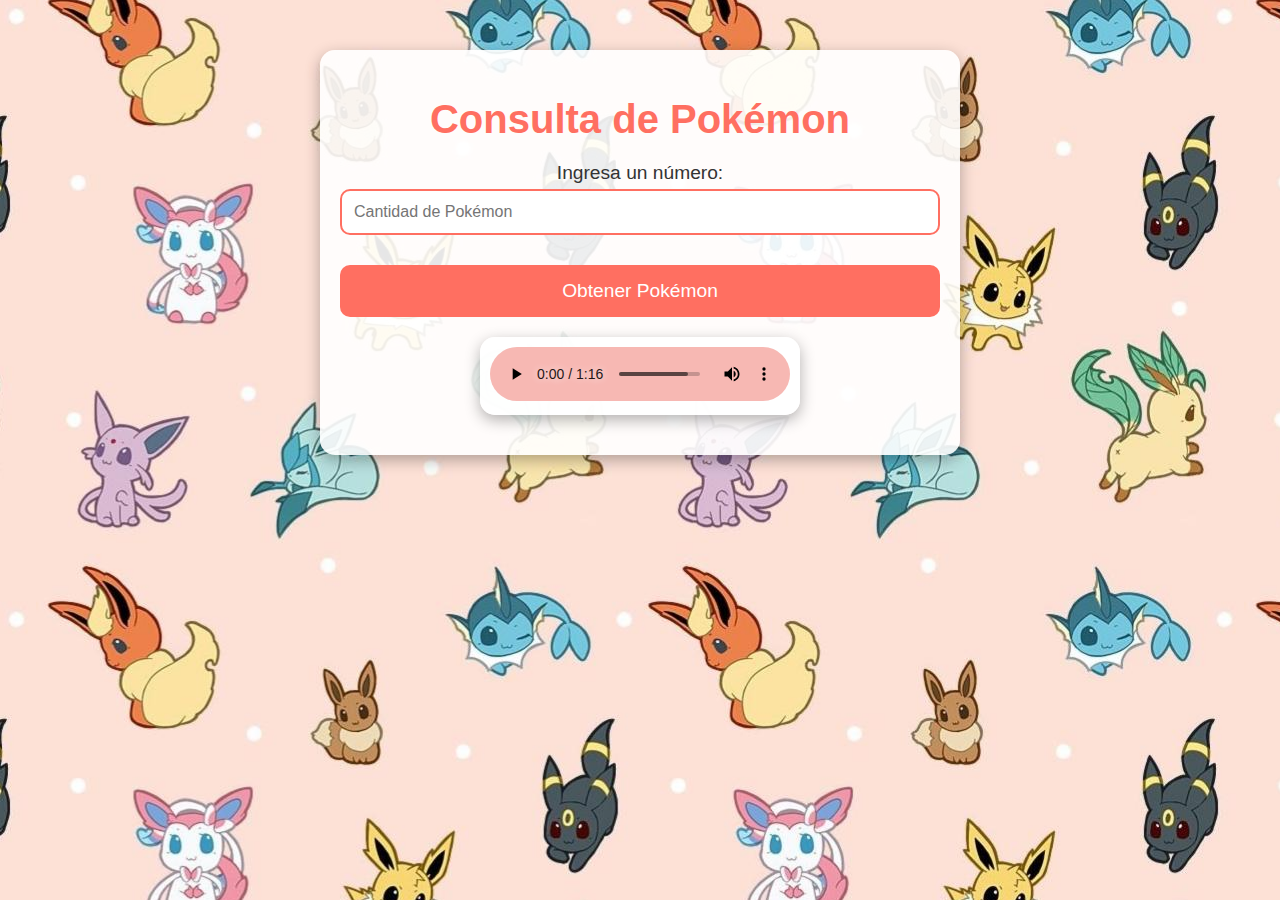
<file: Daniel Holguin - 204826/index.html>
<!DOCTYPE html>
<html lang="es">
<head>
    <meta charset="UTF-8">
    <meta name="viewport" content="width=device-width, initial-scale=1.0">
    <title>Formulario Pokédex</title>
    <link rel="icon" type="image/png" href="image/Pokeball_icon-icons.com_67533.png">
    <link rel="stylesheet" href="style.css">
</head>
<body> 
    <div class="container">
        <h1>Consulta de Pokémon</h1>

        <label for="numberInput">Ingresa un número:</label>

        <input type="number" id="numberInput" min="1" max="151" placeholder="Cantidad de Pokémon" />

        <button id="fetchButton">Obtener Pokémon</button>
        
        <div class="audio-container">
            <audio controls autoplay loop>
                <source src="sound/1-09. Battle! (Wild Pokémon).mp3" type="audio/mpeg">
            </audio>
        </div>
        
        <div id="dataContainer"></div>

    </div>

    <script src="script.js"></script>
    
</body>
</html>
</file>
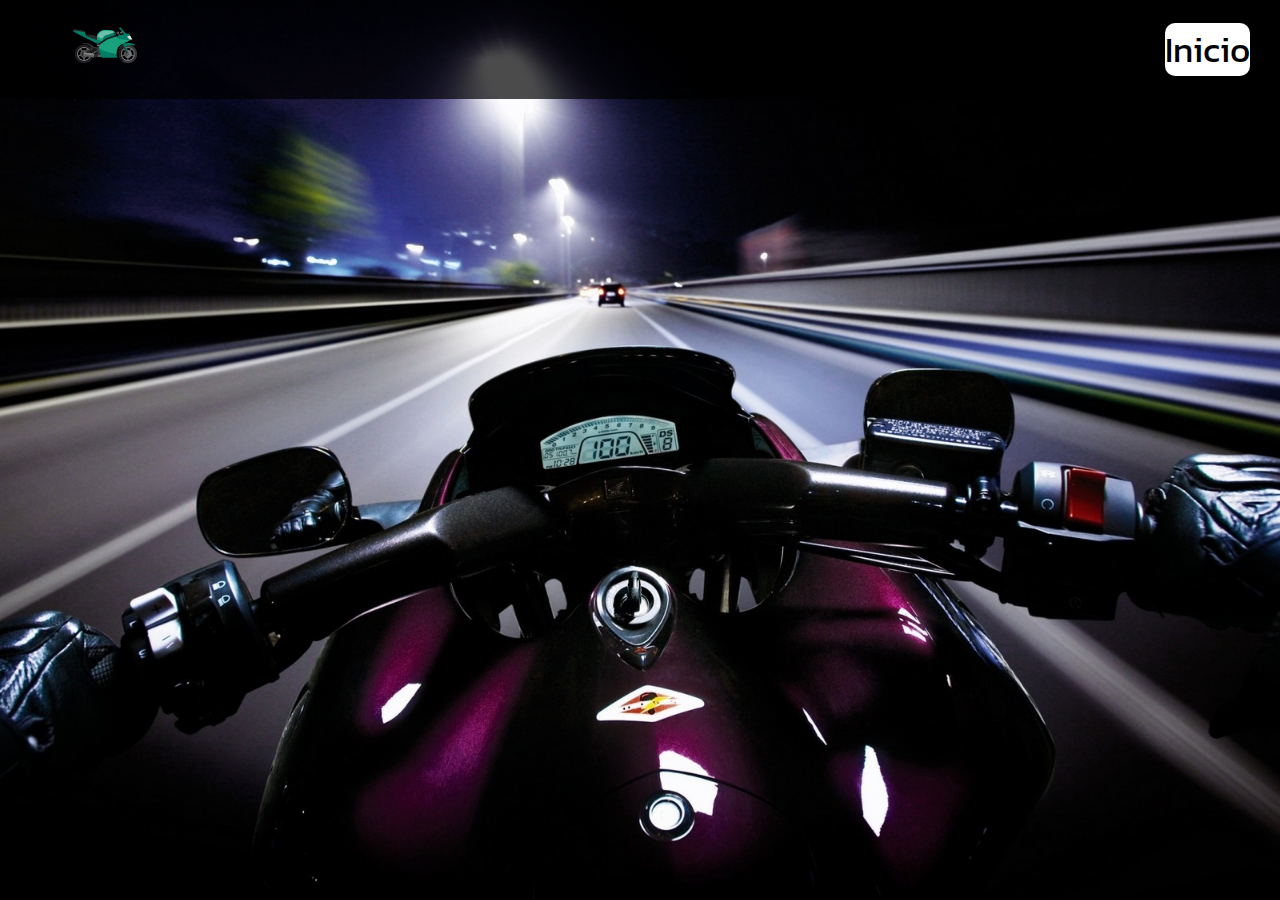
<file: tiendamotos-main/index.html>
<!DOCTYPE html>
<html lang="es">
<head>
    <meta charset="UTF-8">
    <meta name="viewport" content="width=device-width, initial-scale=1.0">
    <title>Inicio de Sesion</title>
    <link rel="preconnect" href="https://fonts.googleapis.com">
    <link rel="preconnect" href="https://fonts.gstatic.com" crossorigin>
    <link href="https://fonts.googleapis.com/css2?family=PT+Serif:ital,wght@0,400;0,700;1,400;1,700&family=Roboto:ital,wght@0,100;0,300;0,400;0,500;0,700;0,900;1,100;1,300;1,400;1,500;1,700;1,900&display=swap" rel="stylesheet">
    <link rel="stylesheet" href="css/style.css">
    <link rel="stylesheet" href="css/reset.css">
</head>
<body>
    <div class="navbar">
        <div class="logo">
            <img src="img/logo.png" alt="">
        </div>
        <nav>
            <ul>
                <li><button id="loginBtn">Inicio</button></li>
            </ul>
        </nav>
    </div>

    <div id="loginModal" class="modal">
        <div class="modal-content">
            <span class="close">&times;</span>
            <form>
                <h1>Inicio</h1>
                <label for="email">Correo Electronico</label>
                <input type="email" id="email" name="email" value="al204826@alumnos.uacj.mx" required="al204826">
                <label for="password">Contraseña</label>
                <input type="password" id="password" name="password" required>
                <input type="checkbox" id="remember" name="remember" checked>
                <label for="remember">Recuerdame</label>
                <a href="#" class="forgot-password">¿Olvidaste tu contraseña?</a>
                <div class="login"><a href="home.html" type="submit">Inicio de Sesion</a></div>
                <br>
                
                <p>¿No tienes una cuenta? <a href="#" class="registro">Registrarse</a></p>
            </form>
        </div>
    </div>

    <script src="js/script.js"></script>
</body>
</html>
</file>
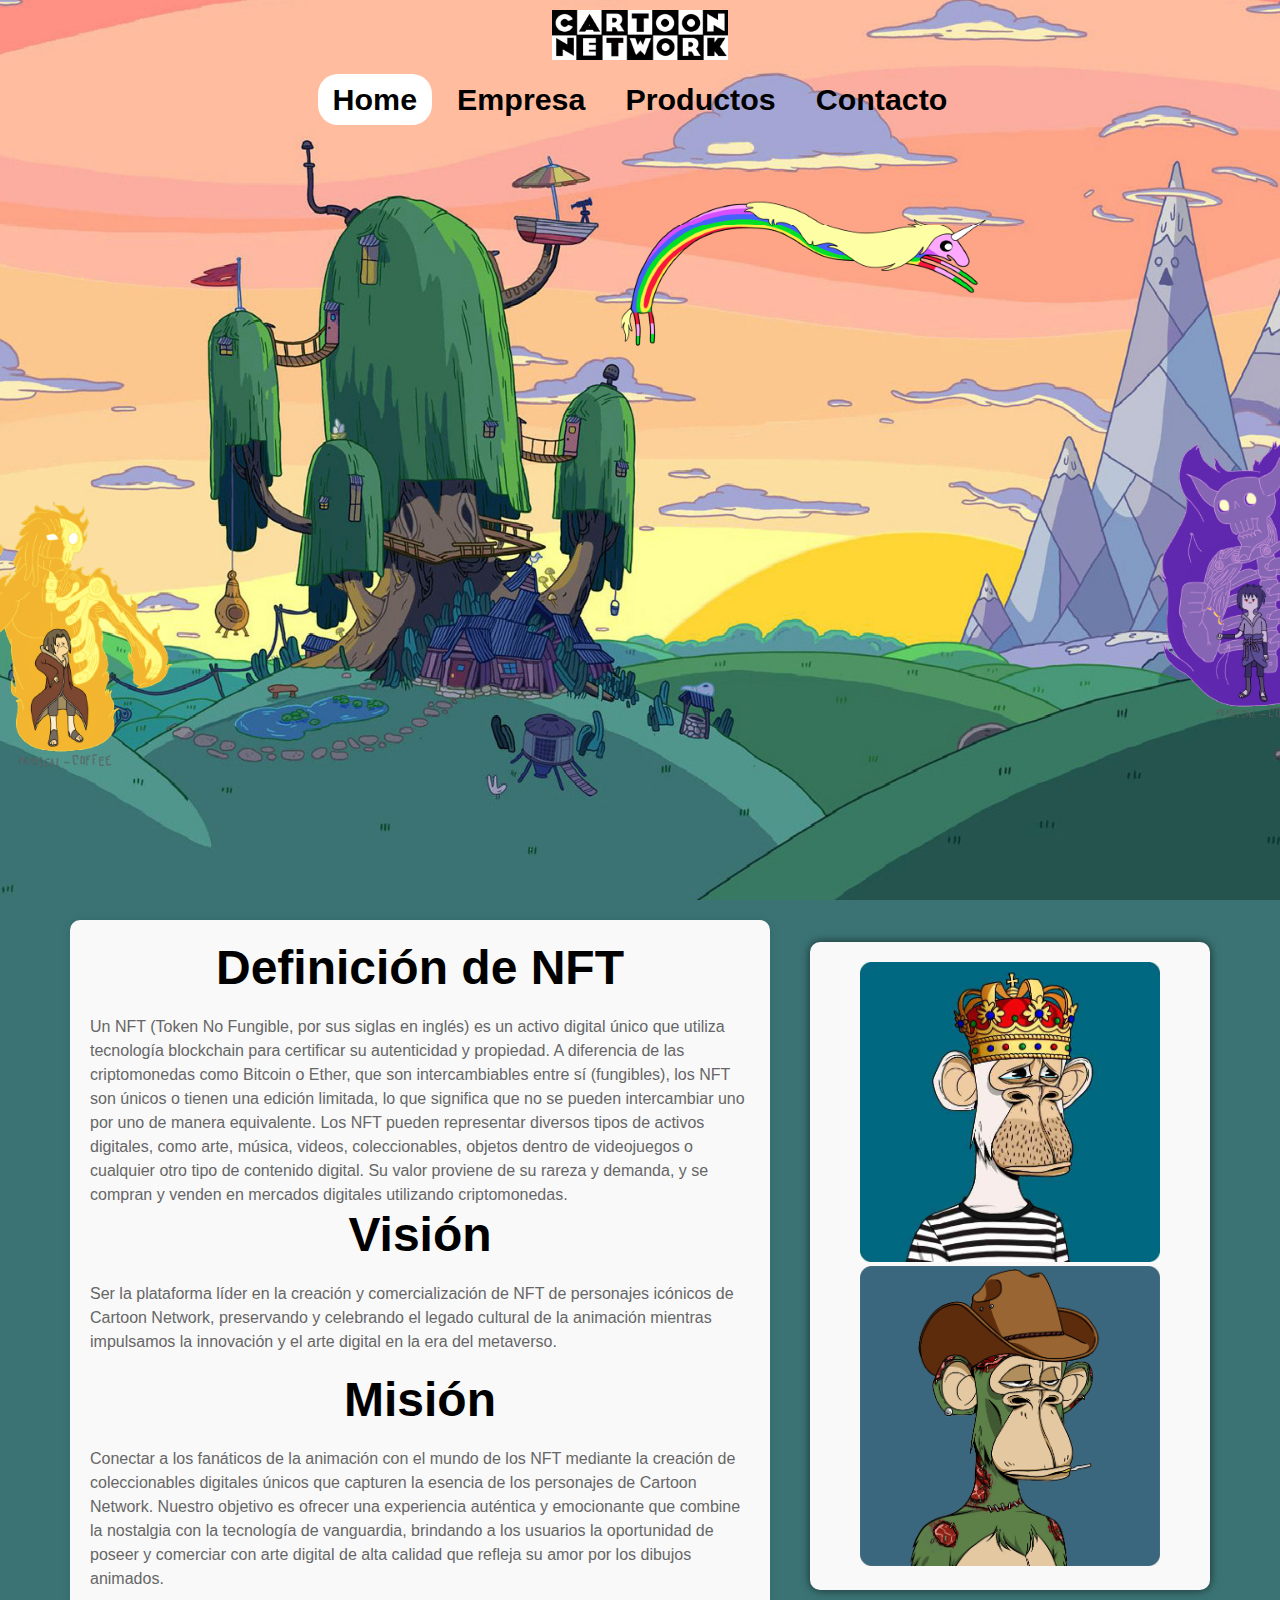
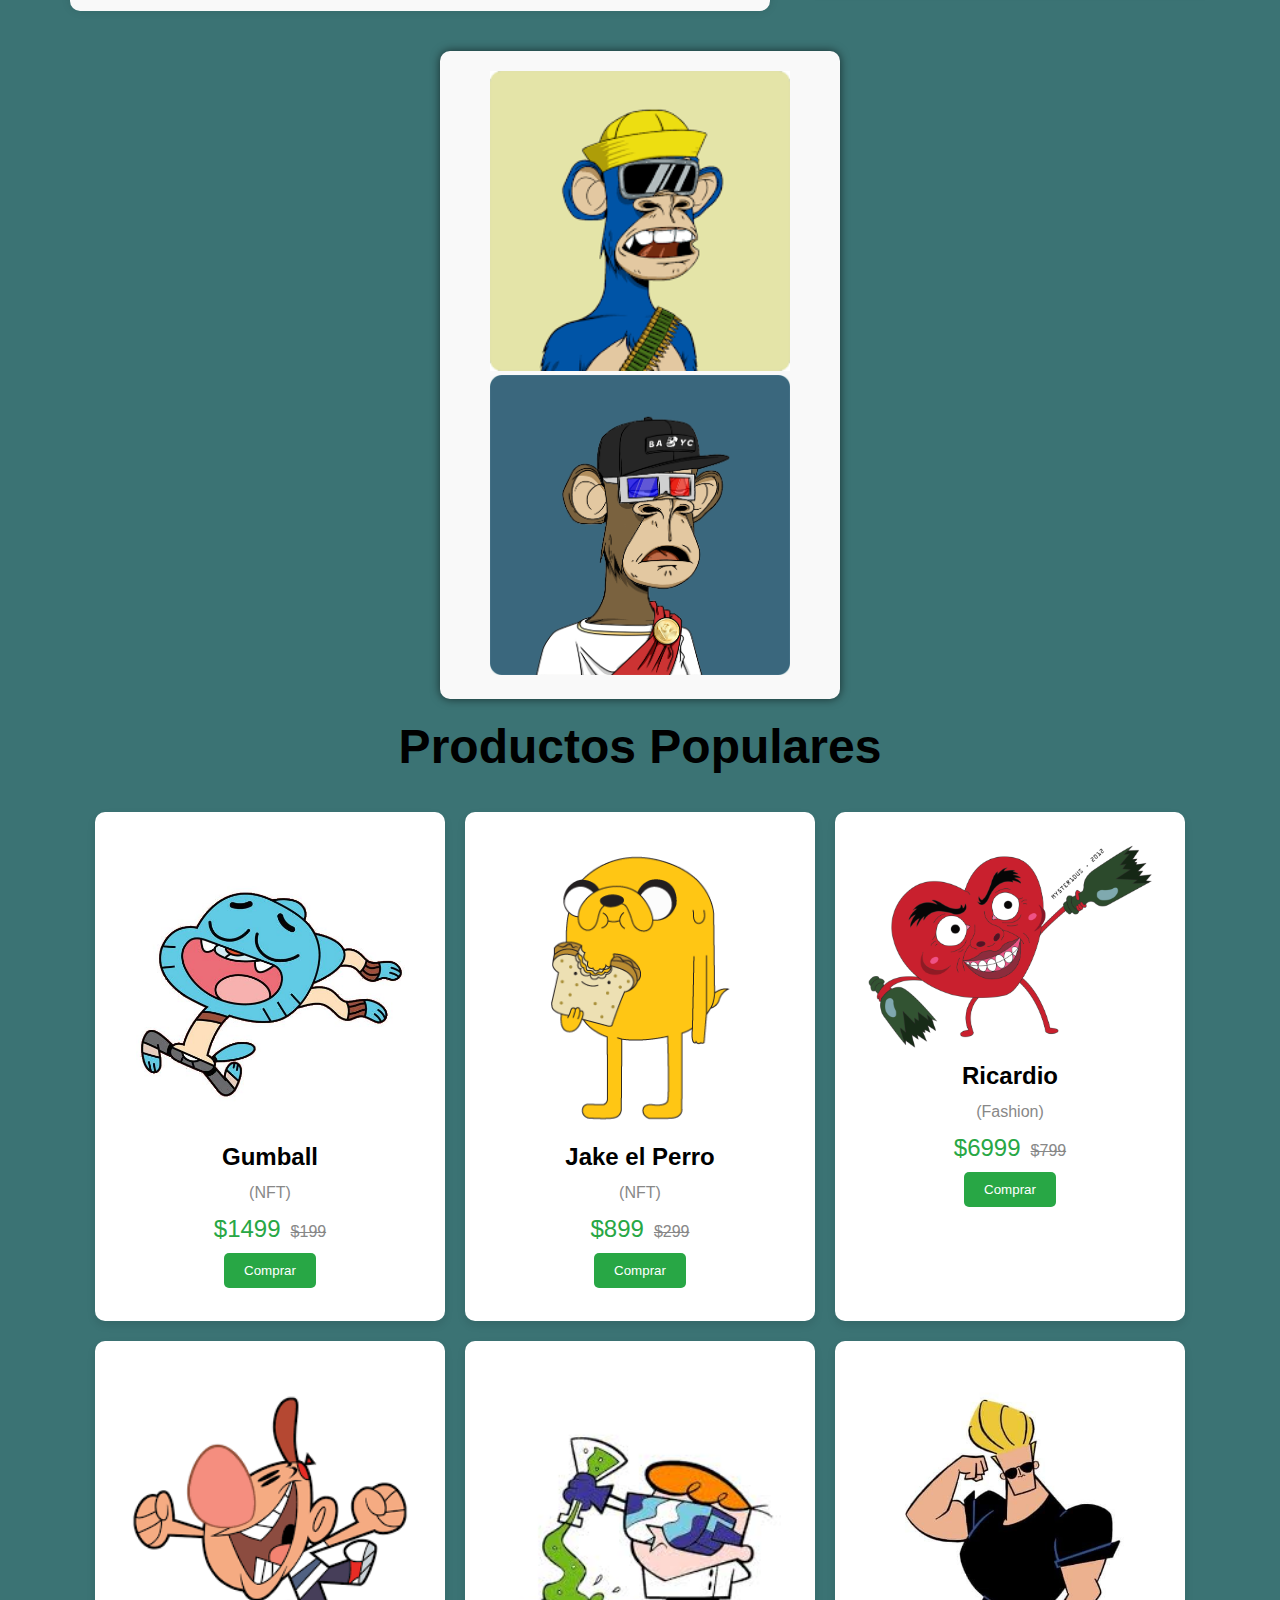
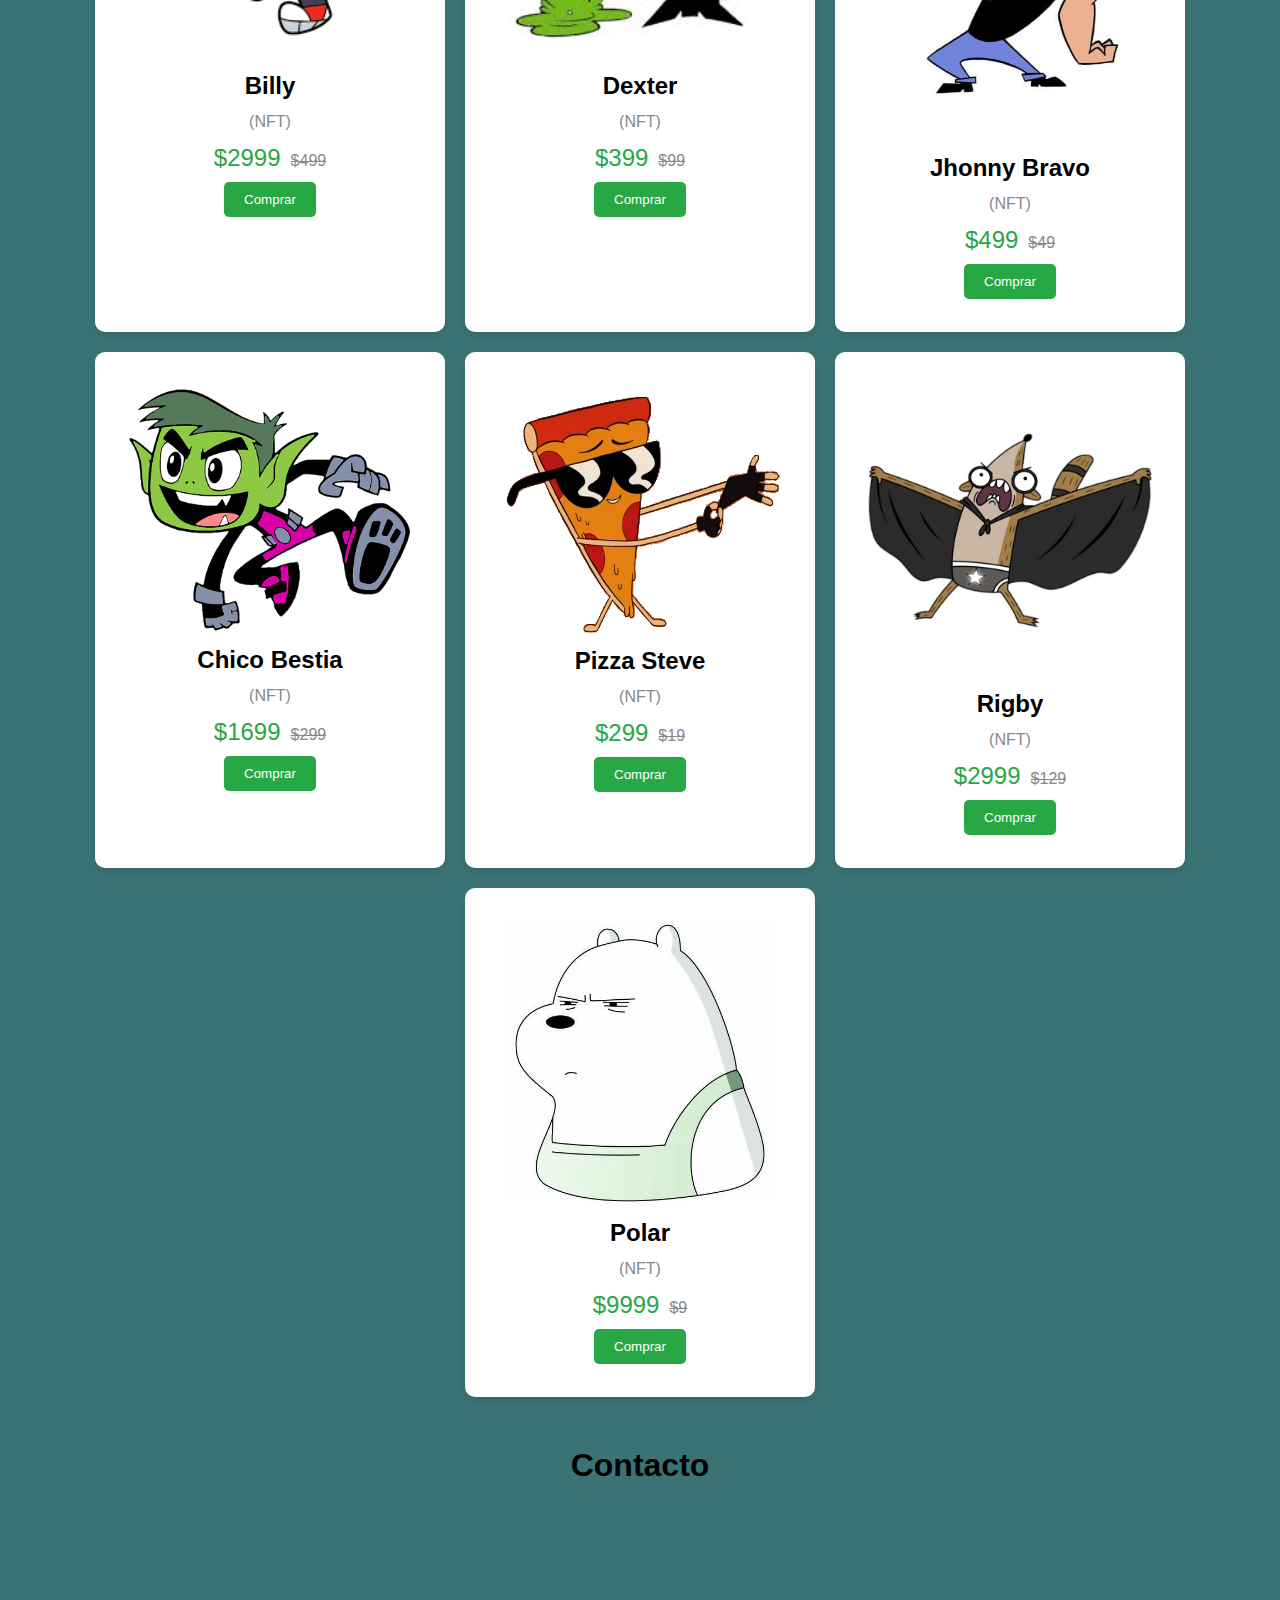
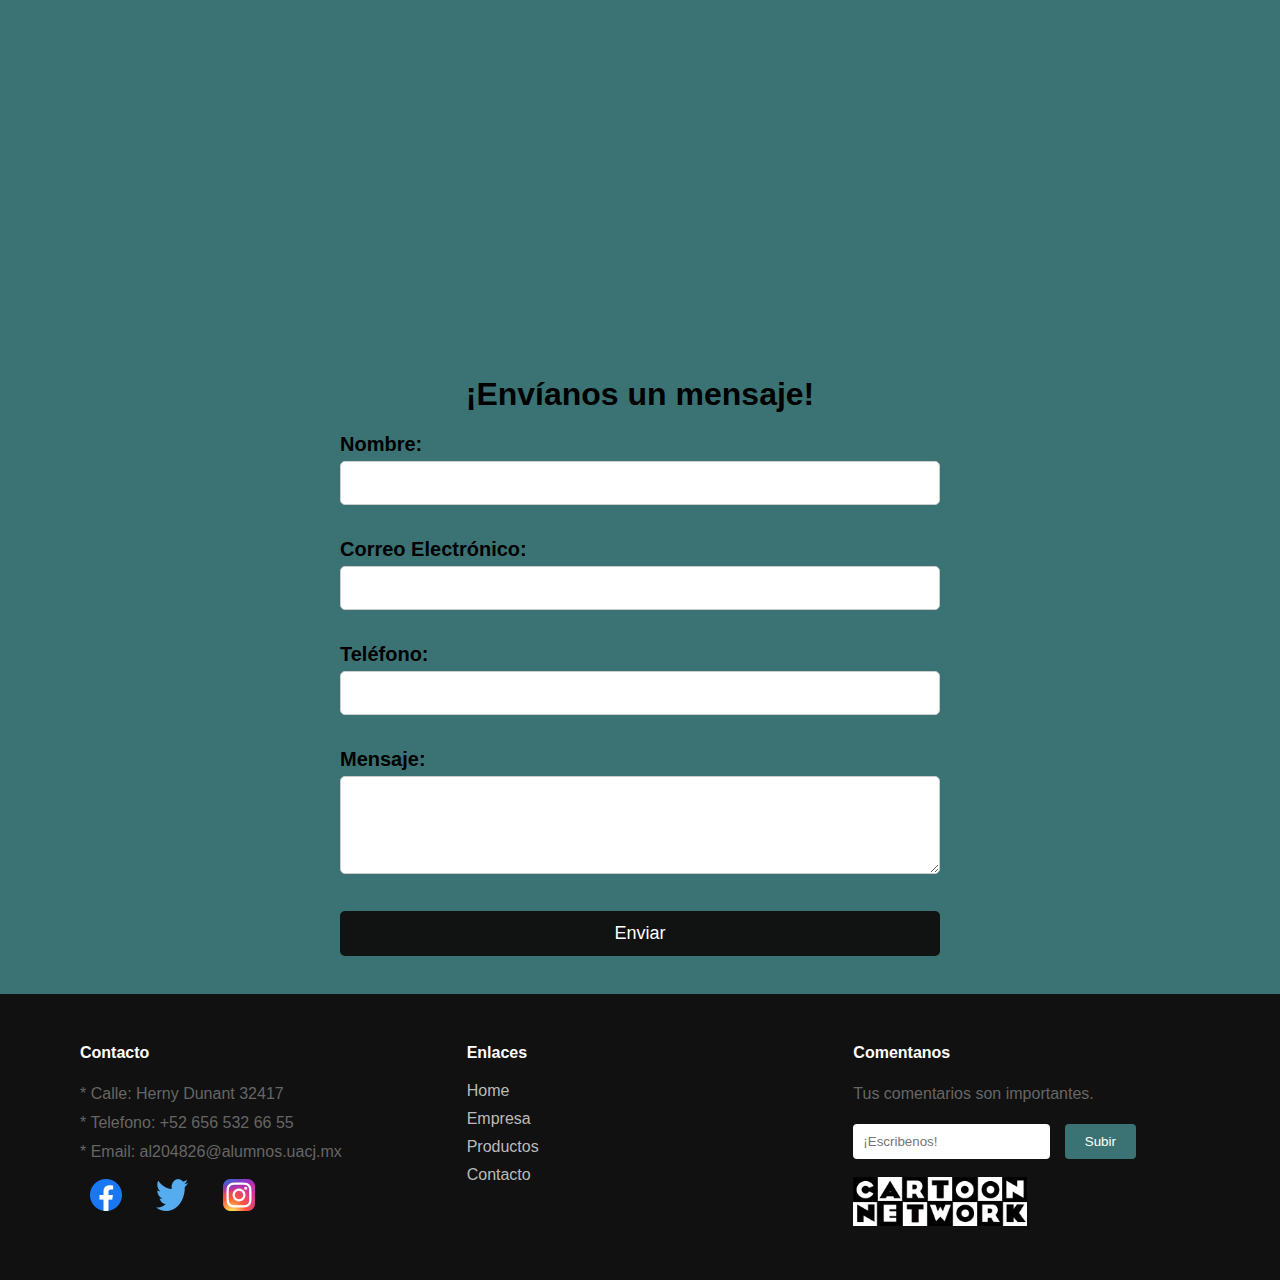
<file: parallax2.0/204826/index.html>
<!DOCTYPE html>
<html lang="en">
<head>
    <meta charset="UTF-8">
    <meta name="viewport" content="width=device-width, initial-scale=1.0">
    <link rel="stylesheet" href="style.css">
    <title>Cartoon NetWork</title>
</head>
<body>
    <header>
        <div class="logo">
            <img src="images/logoCrtoon.gif">
        </div>

        <nav class="navegador">
            <a href="#" class="active">Home</a>
            <a href="#vision">Empresa</a>
            <a href="#otros">Productos</a>
            <a href="#contacto">Contacto</a>
        </nav>

    </header>

        <section class="parallax">
            <img src="images/fondo.png" id="fondo">
            <img src="images/arcoiris.png" id="arcoiris">
            <img src="images/itachi.png" id="itachi">
            <img src="images/sasuke.png" id="sasuke">
            
        </section>

        <!--Vision-->

        <div id="vision" class="inf">
            <div class="info">
                <h1>Definición de NFT</h1>
                <p>Un NFT (Token No Fungible, por sus siglas en inglés) es un activo digital único que utiliza tecnología blockchain para certificar su autenticidad y propiedad. A diferencia de las criptomonedas como Bitcoin o Ether, que son intercambiables entre sí (fungibles), los NFT son únicos o tienen una edición limitada, lo que significa que no se pueden intercambiar uno por uno de manera equivalente.

                    Los NFT pueden representar diversos tipos de activos digitales, como arte, música, videos, coleccionables, objetos dentro de videojuegos o cualquier otro tipo de contenido digital. Su valor proviene de su rareza y demanda, y se compran y venden en mercados digitales utilizando criptomonedas.</p>
                <h1>Visión</h1>
                <p>Ser la plataforma líder en la creación y comercialización de NFT de personajes icónicos de Cartoon Network,
                   preservando y celebrando el legado cultural de la animación mientras impulsamos la innovación y el arte digital en la era del metaverso.</p>
                <br>
                <h1>Misión</h1>
                <p>Conectar a los fanáticos de la animación con el mundo de los NFT mediante la creación de coleccionables digitales únicos que
                   capturen la esencia de los personajes de Cartoon Network. Nuestro objetivo es ofrecer una experiencia auténtica y emocionante 
                   que combine la nostalgia con la tecnología de vanguardia, brindando a los usuarios la oportunidad de poseer y comerciar con arte
                   digital de alta calidad que refleja su amor por los dibujos animados.</p>
        
            </div>
            <div class="img-info">
                <img src="images/nft.jpg" alt="">
                <img src="images/nft1.png" alt="">
            </div>
            <div class="img-info">
                <img src="images/nft2.png" alt="">
                <img src="images/nft3.png" alt="">
            </div>
            
        </div>

        <!--Ventas-->

        <div id="otros" class="container">
            <h1>Productos Populares</h1>
            <br>
    
            <div class="card-container">
    
                <div class="card">
                    <img src="images/gumball.jpg" alt="Gumball">
                    <h2>Gumball</h2>
                    <p>(NFT)</p>
                    <div class="price">
                        <span class="current-price">$1499</span>
                        <span class="original-price">$199</span>
                    </div>
                    <a href="catalogo.html"><button>Comprar</button></a>
                </div>
    
                <div class="card">
                    <img src="images/jake.png" alt="jake">
                    <h2>Jake el Perro</h2>
                    <p>(NFT)</p>
                    <div class="price">
                        <span class="current-price">$899</span>
                        <span class="original-price">$299</span>
                    </div>
                    <a href="catalogo.html"><button>Comprar</button></a>
                </div>
    
                <div class="card">
                    <img src="images/ricardio.png" alt="Ricardio">
                    <h2>Ricardio</h2>
                    <p>(Fashion)</p>
                    <div class="price">
                        <span class="current-price">$6999</span>
                        <span class="original-price">$799</span>
                    </div>
                    <a href="catalogo.html"><button>Comprar</button></a>
                </div>
    
                <div class="card">
                    <img src="images/billy.png" alt="Billy">
                    <h2>Billy</h2>
                    <p>(NFT)</p>
                    <div class="price">
                        <span class="current-price">$2999</span>
                        <span class="original-price">$499</span>
                    </div>
                    <a href="catalogo.html"><button>Comprar</button></a>
                </div>

                <div class="card">
                    <img src="images/dexter.jpg" alt="Dexter">
                    <h2>Dexter</h2>
                    <p>(NFT)</p>
                    <div class="price">
                        <span class="current-price">$399</span>
                        <span class="original-price">$99</span>
                    </div>
                    <a href="catalogo.html"><button>Comprar</button></a>
                </div>
    
                <div class="card">
                    <img src="images/Jhonny Bravo.jpg" alt="Jhonny Bravo">
                    <h2>Jhonny Bravo</h2>
                    <p>(NFT)</p>
                    <div class="price">
                        <span class="current-price">$499</span>
                        <span class="original-price">$49</span>
                    </div>
                    <a href="catalogo.html"><button>Comprar</button></a>
                </div>
    
                <div class="card">
                    <img src="images/chicobestia.png" alt="Chico Bestia">
                    <h2>Chico Bestia</h2>
                    <p>(NFT)</p>
                    <div class="price">
                        <span class="current-price">$1699</span>
                        <span class="original-price">$299</span>
                    </div>
                    <a href="catalogo.html"><button>Comprar</button></a>
                </div>
    
                <div class="card">
                    <img src="images/pizza.png" alt="pizza">
                    <h2>Pizza Steve</h2>
                    <p>(NFT)</p>
                    <div class="price">
                        <span class="current-price">$299</span>
                        <span class="original-price">$19</span>
                    </div>
                    <a href="catalogo.html"><button>Comprar</button></a>
                </div>

                <div class="card">
                    <img src="images/rigby.jpg" alt="Rigby">
                    <h2>Rigby</h2>
                    <p>(NFT)</p>
                    <div class="price">
                        <span class="current-price">$2999</span>
                        <span class="original-price">$129</span>
                    </div>
                    <a href="catalogo.html"><button>Comprar</button></a>
                </div>

                <div class="card">
                    <img src="images/polar.jpg" alt="Polar">
                    <h2>Polar</h2>
                    <p>(NFT)</p>
                    <div class="price">
                        <span class="current-price">$9999</span>
                        <span class="original-price">$9</span>
                    </div>
                    <a href="catalogo.html"><button>Comprar</button></a>
                </div>

            </div>
    
        </div>

        <!--Contacto-->

       
        <div id="contacto" class="map-container">
            <h2>Contacto</h2>
            <br>
            <iframe src="https://www.google.com/maps/embed?pb=!1m18!1m12!1m3!1d3393.0438228381595!2d-106.43743248826229!3d31.742004786049606!2m3!1f0!2f0!3f0!3m2!1i1024!2i768!4f13.1!3m3!1m2!1s0x86e75be35fd9713f%3A0x51a85a69dba383ad!2sIADA-IIT%201%2C%20C.%20Henry%20Dunant%2C%2032417%20Ju%C3%A1rez%2C%20Chih.!5e0!3m2!1ses-419!2smx!4v1716533454812!5m2!1ses-419!2smx" width="600" height="450" style="border:0;" allowfullscreen="" loading="lazy" referrerpolicy="no-referrer-when-downgrade"></iframe>
        </div>

        <div  id="mensaje" class="contact-form">
            <h3>¡Envíanos un mensaje!</h3>
             
            <form class="clientes" action="php/guardar.php" method="POST" id="contact_form">
                <label for="Nombre">Nombre:</label>
                <input type="text" id="Nombre" name="Nombre" maxlength="30" required> <br><br>
                <label for="Email">Correo Electrónico:</label>
                <input type="email" id="Email" name="Email" maxlength="60" required>  <br><br>
                <label for="Telefono">Teléfono:</label>
                <input type="tel" id="Telefono" name="Telefono" maxlength="10" required>  <br><br>
                <label for="Mensaje">Mensaje:</label>
                <textarea id="Mensaje" name="Mensaje" rows="4" maxlength="60" required></textarea>  <br><br>
                <button class="submit" type="submit">Enviar</button>
                <br>
            </form>
        </div>

        <!--Footer-->

    <footer class="footer">
        <div class="footer-container">
            <div class="footer-column footer-contact">
                <h3>Contacto</h3>
                <p> * Calle: Herny Dunant 32417</p>
                <p> * Telefono: +52 656 532 66 55</p>
                <p> * Email: al204826@alumnos.uacj.mx</p>
                <div class="footer-social">      
                    <a href="https://www.facebook.com/cartoonnetworkla/?brand_redir=84917688371"><img src="images/facebook.png" alt="Facebook"></a>
                    <a href="https://x.com/cartoonnetwork"><img src="images/twitter.png" alt="Twitter"></a>
                    <a href="https://www.instagram.com/cartoonnetworkofficial/"><img src="images/instagram.png" alt="Instagram"></a>        
                </div>
            </div>

            <div class="footer-column">
                <h3>Enlaces</h3>
                <ul>
                    <li><a href="#">Home</a></li>
                    <li><a href="#vision">Empresa</a></li>
                    <li><a href="#otros">Productos</a></li>
                    <li><a href="#contacto">Contacto</a></li>
                </ul>
            </div>

            <div class="footer-column footer-newsletter">
                <h3>Comentanos</h3>
                <p>Tus comentarios son importantes.</p>
                <br>
                <form>
                    <input type="email" placeholder="¡Escribenos!">
                    <button type="submit">Subir</button>
                </form>
                <br>
                <img src="images/logoCrtoon.gif" alt="">
            </div>
        </div>
    </footer>

    <script src="script.js"></script>
</body>
</html>
</file>
<file: Daniel Holguin - 204826/style.css>
body{
    background-image: url('image/background-pokemon2.jpg');
    background-size: auto;
    background-position: center;
    background-repeat: repeat;
    margin: 0;
    padding: 0;
    font-family: 'Comic Sans MS', cursive, sans-serif;
}

.container{
    max-width: 600px;
    margin: 50px auto;
    background: rgba(255, 255, 255, 0.9);
    color: #333;
    padding: 20px;
    border-radius: 15px;
    box-shadow: 0 5px 15px rgba(0, 0, 0, 0.3);
    text-align: center;
}

h1{
    font-size: 2.5rem;
    margin-bottom: 20px;
    color: #ff6f61;
}

label{
    display: block;
    font-size: 1.2rem;
    margin: 10px 0 5px;
}

input{
    width: 95.4%;
    padding: 12px;
    margin-bottom: 20px;
    border: 2px solid #ff6f61;
    border-radius: 10px;
    font-size: 1rem;
}

button{
    width: 100%;
    padding: 15px;
    margin-top: 10px;
    border: none;
    border-radius: 10px;
    background-color: #ff6f61;
    color: white;
    font-size: 1.2rem;
    cursor: pointer;
    transition: background-color 0.3s ease;
}

button:hover{
    background-color: #ff4c3b;
}

.audio-container{
    max-width: 300px;
    margin: 20px auto;
    background-color: rgba(255, 255, 255, 0.9);
    padding: 10px;
    border-radius: 15px;
    box-shadow: 0 5px 15px rgba(0, 0, 0, 0.3);
    text-align: center;
}

audio{
    width: 100%;
    border-radius: 10px;
    outline: none;
}

audio::-webkit-media-controls-panel{
    background-color: #ff6e6171;
    border-radius: 10px;
}

#dataContainer{
    margin-top: 20px;
}

.pokemon{
    background-color: #fff;
    padding: 10px;
    margin: 10px 0;
    border: 2px solid #ff6f61;
    border-radius: 15px;
    text-align: center;
    box-shadow: 0 3px 10px rgba(0, 0, 0, 0.1);
    transition: transform 0.3s ease;
}

.pokemon:hover{
    transform: scale(1.05);
}

.pokemon img{
    width: 100px;
    height: auto;
}

.pokemon h2{
    font-size: 1.5rem;
    margin-bottom: 10px;
    color: #ff6f61;
}

.pokemon p{
    margin: 5px 0;
    font-size: 1rem;
    color: #333;
}
</file>
<file: tiendamotos-main/css/style.css>
@font-face {
    font-family: 'fuente1';
    src: url('/fuentes/Kanit/Kanit-Regular.ttf'),
         url('/fuentes/Libre_Baskerville/LibreBaskerville-Regular.ttf');
    font-weight: normal;
    font-style: normal;
}

body {
    font-family: fuente1;
    margin: 0;
    padding: 0;
    background: url('/tiendamotos-main/img/fondo.jpeg')no-repeat center center fixed;
    background-size: cover;
}

.roboto-thin {
    font-family: "Roboto", sans-serif;
    font-weight: 100;
    font-style: normal;
  }

.pt-serif-regular {
    font-family: "PT Serif", serif;
    font-weight: 400; 
    font-style: normal;
}
 
.navbar {
    display: flex;
    justify-content: space-between;
    align-items: center;
    background-color: rgba(0, 0, 0, 0.7);
    padding: 10px 20px;
}

.logo img{
    width: 70px;
    margin-left: 50px;
}

.navbar .logo {
    color: white;
    font-size: 24px;
}

.navbar nav ul {
    list-style-type: none;
    margin: 0;
    padding: 0;
}

.navbar nav ul li {
    display: inline;
    margin: 0 10px;
}

.navbar nav ul li a {
    color: white;
    text-decoration: none;
    font-size: 25px;
    border: none;
    background: none;
    cursor: pointer;
}

.navbar nav ul li button {
    color: rgb(0, 0, 0);
    text-decoration: none;
    font-size: 35px;
    border-radius: 10px;
    background: #ffffff;
    cursor: pointer;
}

.modal {
    display: none;
    position: fixed;
    z-index: 1;
    left: 0;
    top: 0;
    width: 100%;
    height: 100%;
    overflow: auto;
    color: black;
    background-color: rgba(0, 0, 0, 0.5);
}

.modal-content {
    background-color: rgba(87, 61, 104, 0.8);
    margin: 12% auto;
    padding: 32px;
    border: 1px solid #eeeeee;
    width: 380px;
    position: relative;
    border-radius: 10px;
}

.close {
    color: #ffffff;
    float: right;
    font-size: 28px;
    font-weight: bold;
}

.close:hover, .close:focus {
    color: black;
    text-decoration: none;
    cursor: pointer;
}

form h1 {
    margin-top: 0;
    font-size: 29px;
    color: black;
}

form p {
    color: #ffffff;
}

form label {
    display: block;
    margin: 10px 0 5px;
    color: #ffffff;
}

form input[type="email"], form input[type="password"] {
    width: 100%;
    padding: 8px;
    margin-bottom: 10px;
    border: 1px solid #ccc;
    border-radius: 4px;
}

form input[type="checkbox"] {
    margin-right: 5px;
}

form .forgot-password {
    display: block;
    margin: 10px 0;
    color: rgb(25, 187, 173);
    text-decoration: none;
}

form .registro {
    display: block;
    margin: 10px 0;
    color: rgb(25, 187, 173);
    text-decoration: none;
}

form .login {
    width: 70%;
    padding: 10px;
    background-color: rgba(0, 0, 0, 0.973);
    color: white;
    border: none;
    border-radius: 4px;
    cursor: pointer;
}

form .login:hover {
    background-color: rgb(194, 213, 214);
}

form .login a{
    color: #eeeeee;
    padding: 15px;
}

form .login a:hover{
    color: #000000;
    padding: auto;
}
</file>
<file: parallax2.0/204826/style.css>
* {
    padding: 0;
    margin: 0;
    box-sizing: border-box;
    font-family: Arial, Helvetica, sans-serif;
}

body {
    background: #3B7374;
    min-height: 100vh;
    overflow-x: hidden;
}

header {
    position: absolute;
    top: 0;
    left: 0;
    width: 100%;
    padding: 10px 20px; 
    display: flex;
    flex-direction: column; 
    align-items: center;
    z-index: 100;
    box-sizing: border-box;

}

.logo img {
    height: 50px; 
}

.navegador {
    display: flex;
    flex-wrap: wrap; 
    justify-content: center;
    gap: 10px; 
    margin-top: 10px;
}

.navegador a {
    text-decoration: none;
    color: #000000;
    padding: 8px 15px;
    border-radius: 20px;
    font-size: 1.9em;
    font-weight: 600;
    transition: background-color 0.3s ease;
}

.navegador a:hover,
.navegador a.active {
    background: #ffffff;
    color: #000000;
}

@media (max-width: 768px) {
    .logo img {
        height: 40px; 
    }

    .navegador {
        gap: 15px; 
    }

    .navegador a {
        font-size: 0.9em; 
        padding: 6px 12px;
    }
}

@media (max-width: 480px) {
    header {
        padding: 10px 15px; 
        flex-direction: column; 
        align-items: center; 
    }

    .logo img {
        height: 30px; 
    }

    .navegador {
        gap: 10px; 
    }

    .navegador a {
        font-size: 0.8em; 
        padding: 5px 10px;
    }
}

/* Parallax */

.parallax {
    position: relative;
    display: flex;
    justify-content: center;
    align-items: center;
    height: 100vh; /* 100% de la altura de la ventana */
    padding: 0;
    margin: 0;
    overflow: hidden; /* Asegura que cualquier desbordamiento se oculte */
}

.parallax img {
    position: absolute;
    top: 0;
    left: 0;
    width: 100%;
    height: 100%; /* Asegura que la imagen cubra toda la pantalla */
    object-fit: cover; /* Ajusta la imagen sin distorsión */
    pointer-events: none;
}

@media (max-width: 768px) {
    .parallax img {
        width: 100%;
        height: auto; 
        transform: translate(0%, 35%); /* Centra la imagen */
    }
}

@media (max-width: 480px) {
    .parallax img {
        width: 100%;
        height: auto; 
        transform: translate(0%, 35%); 
    }
}

/* Vision */

.inf {
    display: flex;
    flex-wrap: wrap; 
    align-items: center; 
    justify-content: center;
    min-height: 100vh; /* Ocupa toda la pantalla */
    margin: 0;
}

.info {
    max-width: 700px;
    height: auto; 
    margin: 20px;
    padding: 20px;
    background-color: #f9f9f9;
    border-radius: 10px;
    box-shadow: 0 0 10px rgba(0, 0, 0, 0.1);
    box-sizing: border-box;
}

.img-info {
    max-width: 400px;
    margin: 20px;
    padding: 20px;
    background-color: #f9f9f9;
    border-radius: 10px;
    box-shadow: 0 0 10px rgba(0, 0, 0, 0.6);
    box-sizing: border-box;
    text-align: center; 
}

.img-info img {
    width: 100%; 
    max-width: 300px; 
    height: auto; 
}

h1 {
    color: #333;
    text-align: center; 
}

p {
    color: #666;
    line-height: 1.5;

}

@media (max-width: 768px) {
    .info,
    .img-info {
        max-width: 100%; 
        height: auto;
        margin: 10px;
    }

    .img-info img {
        max-width: 200px; 
    }
}

@media (max-width: 480px) {
    h1 {
        font-size: 1.8em; 
    }

    p {
        font-size: 0.9em; 
    }

    .img-info img {
        max-width: 150px; 
    }
}

/*Ventas*/

.container {
    text-align: center;
}

h1 {
    font-size: 3em;
    font-weight: 600;
    margin-bottom: 20px;
    color: #000000;
}

.card-container {
    display: flex;
    justify-content: center;
    margin: auto;
    gap: 20px;
    flex-wrap: wrap;
    margin-bottom: 50px;
}

.card {
    background-color: #fff;
    border-radius: 10px;
    box-shadow: 0 4px 8px rgba(0, 0, 0, 0.1);
    overflow: hidden;
    width: 350px;
    text-align: center;
    padding: 33px;
    transition: transform 0.3s, box-shadow 0.3s;
}

.card img {
    width: 100%;
    height: auto;
}

.card h2 {
    font-size: 1.5em;
    margin: 10px 0;
}

.card p {
    color: #888;
    margin: 10px 0;
}

.price {
    display: flex;
    justify-content: center;
    align-items: baseline;
    margin: 10px 0;
}

.current-price {
    font-size: 1.5em;
    color: #28a745;
    margin-right: 10px;
}

.original-price {
    font-size: 1em;
    color: #888;
    text-decoration: line-through;
}

button {
    background-color: #28a745;
    color: #fff;
    border: none;
    padding: 10px 20px;
    border-radius: 5px;
    cursor: pointer;
    transition: background-color 0.3s ease;
}

button:hover {
    background-color: #218838;
}

.card:hover {
    transform: translateY(-7px);
    box-shadow: 0 5px 15px rgba(167, 166, 166, 0.1);
}

/*Contacto*/

.map-container {
    text-align: center;
    margin-bottom: 20px;
}

.map-container h2{
    text-align: center;
    font-size: 2em;
    color: #000000;
}

@media (max-width: 768px) {
    .map-container iframe {
        width: 500px;
        
    }

}

@media (max-width: 480px) {
    .map-container iframe {
        width: 300px;
    }

}

.contact-form {
    max-width: 600px;
    margin: auto;
}

.contact-form h3 {
    text-align: center;
    font-size: 2em;
    color: #000000;
    margin-bottom: 20px;
}

.contact-form form div {
    margin-bottom: 15px;
}

.contact-form label {
    display: block;
    font-size: 20px;
    font-weight: 600;
    margin-bottom: 5px;
}

.contact-form input,
.contact-form textarea {
    width: 100%;
    padding: 12px; 
    border: 1px solid #ccc;
    border-radius: 5px;
    font-size: 16px;
    margin-bottom: 15px; 
    box-sizing: border-box;
}

.contact-form textarea {
    resize: vertical; 
}

.contact-form button {
    display: block;
    width: 100%;
    padding: 12px;
    margin-bottom: 20px;
    background-color: #111312;
    color: #fff;
    border: none;
    border-radius: 5px;
    font-size: 18px;
    cursor: pointer;
    transition: background-color 0.3s ease; 
}

.contact-form button:hover {
    background-color: #ec971f;
}


@media (max-width: 768px) {
    .contact-form input,
    .contact-form textarea {
        font-size: 14px; 
    }

    .contact-form button {
        font-size: 16px; 
    }
}

@media (max-width: 480px) {
    .contact-form input,
    .contact-form textarea {
        font-size: 12px; 
        padding: 10px; 
    }

    .contact-form button {
        font-size: 14px; 
        padding: 10px; 
    }
}

/* Footer */

.footer {
    background-color: #111;
    color: #fff;
    padding: 40px 0;
}

.footer-container {
    display: flex;
    justify-content: space-between;
    max-width: 1200px;
    margin: 0 auto;
    padding: 0 20px;
    flex-wrap: wrap; 
}

.footer-column {
    flex: 1;
    margin: 10px 20px; 
}

.footer-column h3 {
    font-size: 16px;
    margin-bottom: 20px;
}

.footer-column ul {
    list-style: none;
    padding: 0;
}

.footer-column ul li {
    margin-bottom: 10px;
}

.footer-column ul li a {
    color: #bbb;
    text-decoration: none;
}

.footer-column ul li a:hover {
    color: #fff;
}

.footer-contact p {
    margin: 5px 0;
}

.footer-social a {
    margin-right: 10px;
    color: #bbb;
    text-decoration: none;
}

.footer-social img {
    max-width: 15%;
    height: 15%;
    margin-top: 10px;
    padding: 0 10px;
}

.footer-social a:hover {
    color: #fff;
}

.footer-newsletter input[type="email"] {
    padding: 10px;
    border: none;
    border-radius: 4px;
    margin-right: 10px;
}

.footer-newsletter button {
    padding: 10px 20px;
    border: none;
    border-radius: 4px;
    background-color: #3B7374;
    color: #ffffff;
    cursor: pointer;
}

.footer-newsletter button:hover {
    background-color: #ec971f;
    color: #111;
}

.footer-newsletter img{
    max-width: 50%;
} 


@media (max-width: 768px) {
    .footer-container {
        flex-direction: column; 
        align-items: left;    
    }
    
    .footer-column {
        flex: 100%; /* Las columnas ocupan el 100% del ancho */
        margin-bottom: 20px; 
    }
    
    .footer-newsletter input[type="email"] {
        width: 100%; 
        margin-bottom: 10px; 
    }
    
    .footer-newsletter button {
        width: 100%; 
    }
}


@media (max-width: 480px) {
    .footer-column ul li a {
        font-size: 14px; 
    }
    
    .footer-column h3 {
        font-size: 14px;
    }
}
</file>
